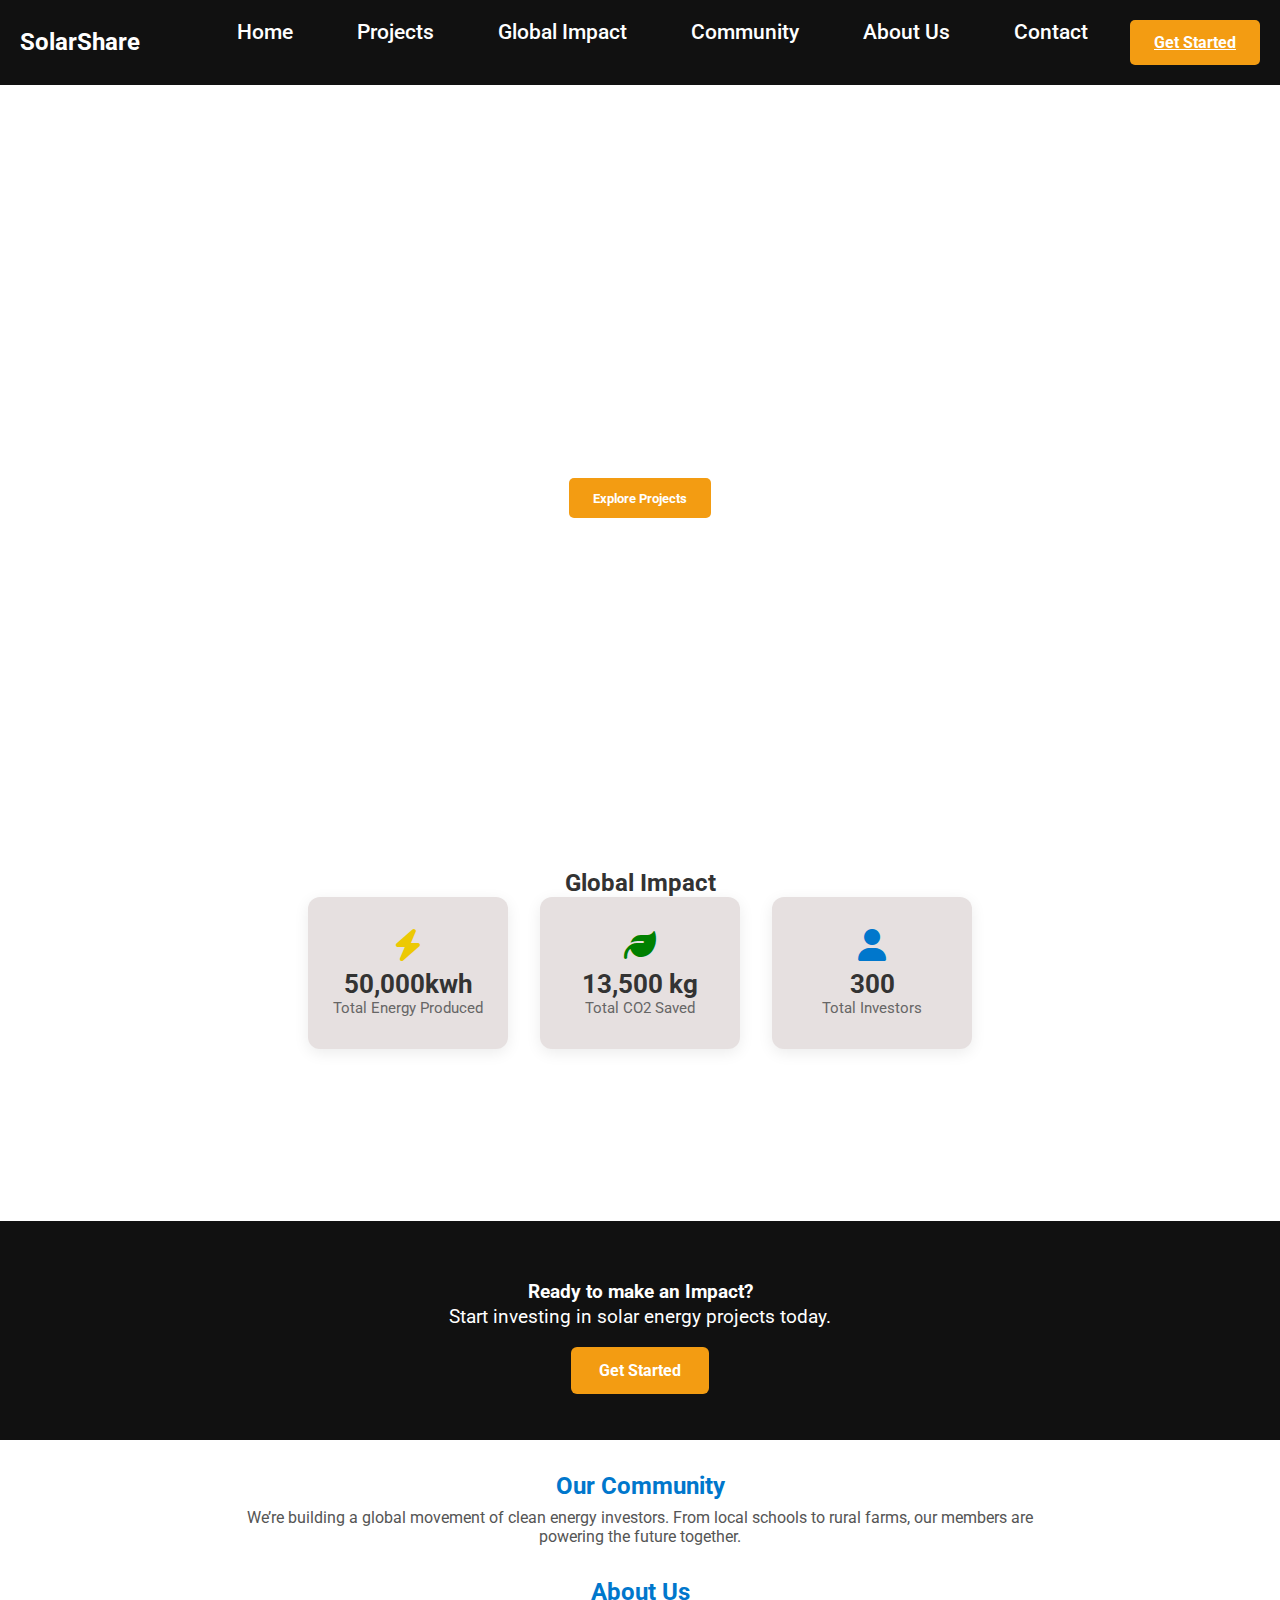
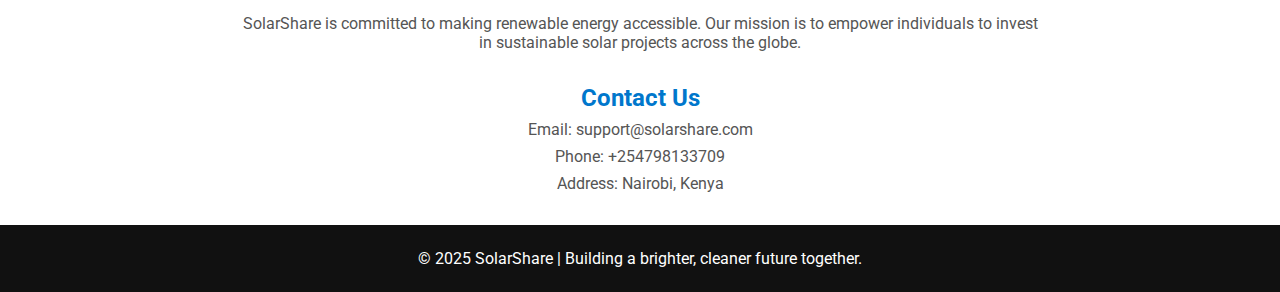
<file: index.html>
<!DOCTYPE html>
<html lang="en">
<head>
  <meta charset="UTF-8">
  <meta name="viewport" content="width=device-width, initial-scale=1.0">
  <title>SolarShare Investment</title>
  <link rel="stylesheet" href="style.css">
  <link rel="stylesheet" href="https://cdnjs.cloudflare.com/ajax/libs/font-awesome/6.4.0/css/all.min.css">
   <link href="https://fonts.googleapis.com/css2?family=Roboto:wght@400;700&display=swap" rel="stylesheet">
</head>
<body>
  <header>
    <nav class="navbar">
      <div class="logo">SolarShare</div>
      <ul class="nav-links">
        <li><a href="#home">Home</a></li>
        <li><a href="#projects">Projects</a></li>
        <li><a href="#impact">Global Impact</a></li>
        <li><a href="#community">Community</a></li>
        <li><a href="#about us">About Us</a></li>
        <li><a href="#contact">Contact</a></li>
        <a href="projects.html" class="btn">Get Started</a>
      </ul>
    </nav>
  </header>

  <section id="home" class="hero">
    <div class="hero-content">
      <h1>Invest in Clean Energy, Anywhere</h1>
      <p>Join our community-driven solar projects and track your impact in real-time.</p>
      <button id="explore-btn" class="btn">Explore Projects</button>
    </div>
  </section>

  <section id="projects">
    <h2>Our Projects</h2>
    <div id="projects-container" class="projects-container"></div>
  </section>

  <section id="impact" class="section">
    <h2>Global Impact</h2>
    <div class="impact-stats">
      <div class="impact-card">
        <i class="fas fa-bolt"></i>
        <h3 id="energy">50,000kwh</h3>
        <p>Total Energy Produced</p>
      </div>
      <div class="impact-card">
        <i class="fas fa-leaf"></i>
        <h3 id="co2">13,500 kg</h3>
        <p>Total CO2 Saved</p>
      </div>
      <div class="impact-card">
        <i class="fas fa-user"></i>
        <h3 id="investors">300</h3>
        <p>Total Investors</p>
      </div>
    </div>
  </section>
  
  <section class="bottom-cta">
    <h3>Ready to make an Impact?</h3>
    <p>Start investing in solar energy projects today.</p>
    <a href="#projects.html" class="cta-button">Get Started</a>
  </section>

  <section class="about-section">
    <h2>Our Community</h2>
    <p>We’re building a global movement of clean energy investors. From local schools to rural farms, our members are powering the future together.</p>

    <h2>About Us</h2>
    <p>SolarShare is committed to making renewable energy accessible. Our mission is to empower individuals to invest in sustainable solar projects across the globe.</p>

    <h2>Contact Us</h2>
    <p>Email: support@solarshare.com</p>
    <p>Phone: +254798133709</p>
    <p>Address: Nairobi, Kenya</p>
  </section>

  <footer>
    <p>&copy; 2025 SolarShare | Building a brighter, cleaner future together.</p>
  </footer>

  <script src="script.js"></script>
</body>
</html>

</body>
</html>
</file>
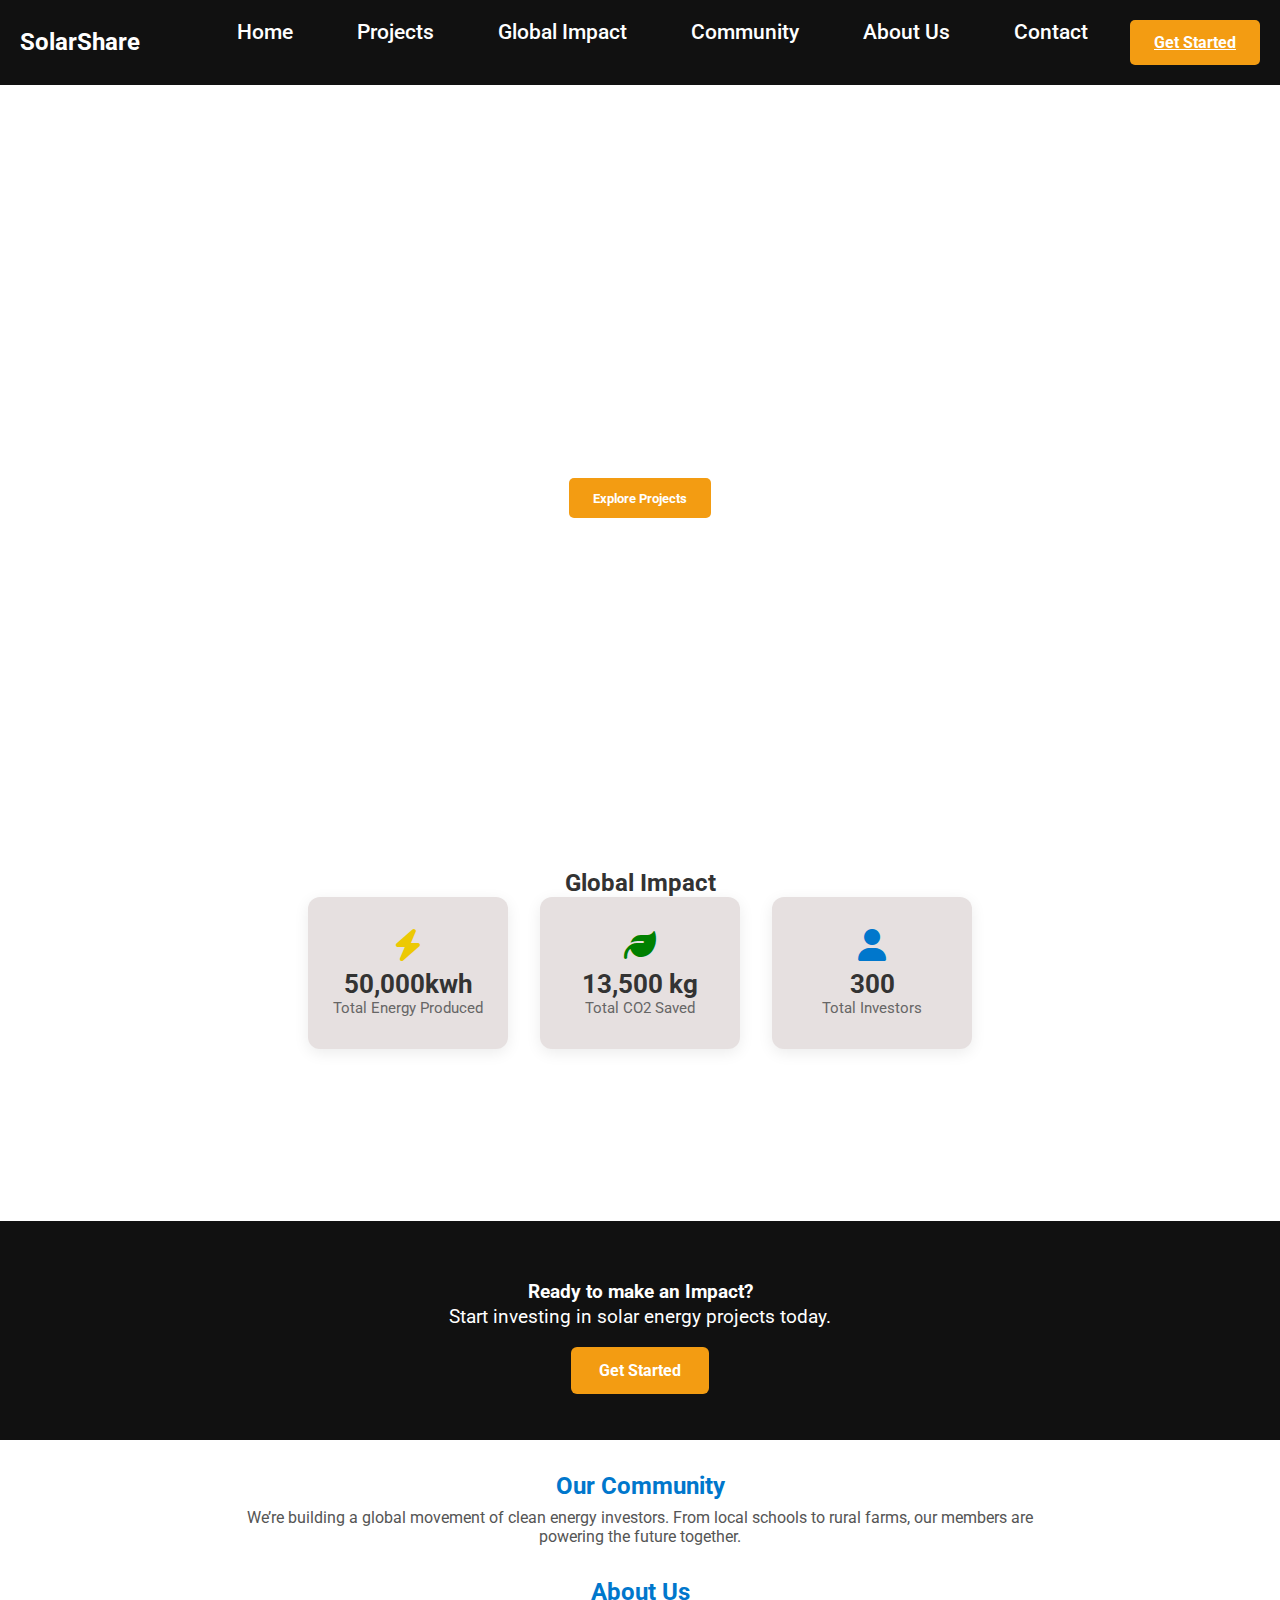
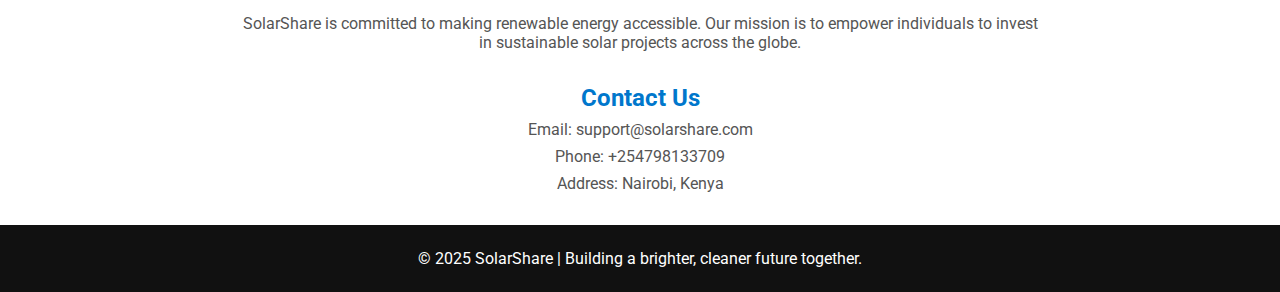
<file: main.html>
<!DOCTYPE html>
<html lang="en">
<head>
  <meta charset="UTF-8">
  <meta name="viewport" content="width=device-width, initial-scale=1.0">
  <title>SolarShare Investment</title>
  <link rel="stylesheet" href="style.css">
  <link rel="stylesheet" href="https://cdnjs.cloudflare.com/ajax/libs/font-awesome/6.4.0/css/all.min.css">
   <link href="https://fonts.googleapis.com/css2?family=Roboto:wght@400;700&display=swap" rel="stylesheet">
</head>
<body>
  <header>
    <nav class="navbar">
      <div class="logo">SolarShare</div>
      <ul class="nav-links">
        <li><a href="#home">Home</a></li>
        <li><a href="#projects">Projects</a></li>
        <li><a href="#impact">Global Impact</a></li>
        <li><a href="#community">Community</a></li>
        <li><a href="#about us">About Us</a></li>
        <li><a href="#contact">Contact</a></li>
        <a href="projects.html" class="btn">Get Started</a>
      </ul>
    </nav>
  </header>

  <section id="home" class="hero">
    <div class="hero-content">
      <h1>Invest in Clean Energy, Anywhere</h1>
      <p>Join our community-driven solar projects and track your impact in real-time.</p>
      <button id="explore-btn" class="btn">Explore Projects</button>
    </div>
  </section>

  <section id="projects">
    <h2>Our Projects</h2>
    <div id="projects-container" class="projects-container"></div>
  </section>

  <section id="impact" class="section">
    <h2>Global Impact</h2>
    <div class="impact-stats">
      <div class="impact-card">
        <i class="fas fa-bolt"></i>
        <h3 id="energy">50,000kwh</h3>
        <p>Total Energy Produced</p>
      </div>
      <div class="impact-card">
        <i class="fas fa-leaf"></i>
        <h3 id="co2">13,500 kg</h3>
        <p>Total CO2 Saved</p>
      </div>
      <div class="impact-card">
        <i class="fas fa-user"></i>
        <h3 id="investors">300</h3>
        <p>Total Investors</p>
      </div>
    </div>
  </section>
  
  <section class="bottom-cta">
    <h3>Ready to make an Impact?</h3>
    <p>Start investing in solar energy projects today.</p>
    <a href="#projects.html" class="cta-button">Get Started</a>
  </section>

  <section class="about-section">
    <h2>Our Community</h2>
    <p>We’re building a global movement of clean energy investors. From local schools to rural farms, our members are powering the future together.</p>

    <h2>About Us</h2>
    <p>SolarShare is committed to making renewable energy accessible. Our mission is to empower individuals to invest in sustainable solar projects across the globe.</p>

    <h2>Contact Us</h2>
    <p>Email: support@solarshare.com</p>
    <p>Phone: +254798133709</p>
    <p>Address: Nairobi, Kenya</p>
  </section>

  <footer>
    <p>&copy; 2025 SolarShare | Building a brighter, cleaner future together.</p>
  </footer>

  <script src="script.js"></script>
</body>
</html>

</body>
</html>
</file>
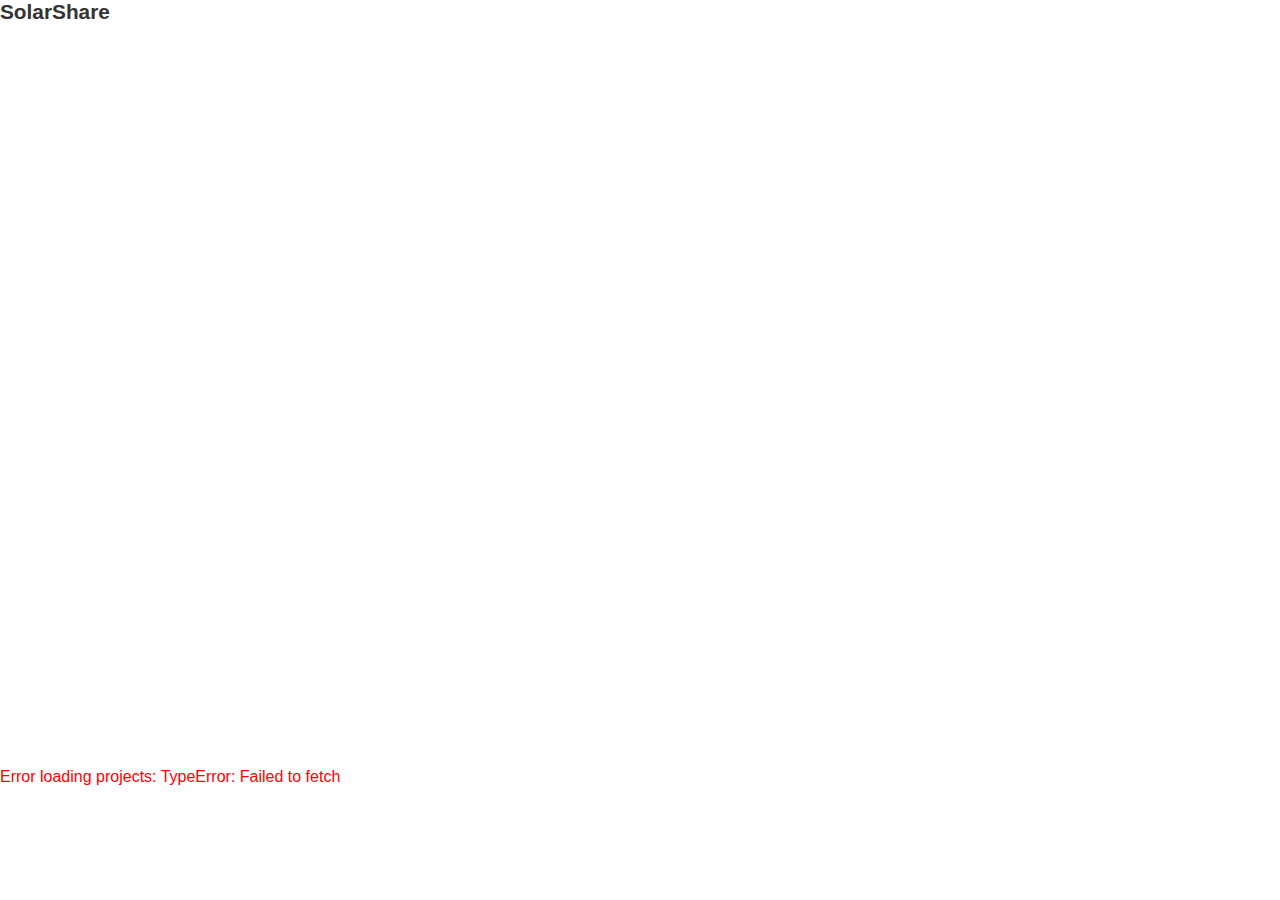
<file: projects.html>
<!DOCTYPE html>
<html lang="en">
<head>
  <meta charset="UTF-8">
  <meta name="viewport" content="width=device-width, initial-scale=1.0">
  <title>SolarShare - Choose Project</title>
  <link rel="stylesheet" href="style.css">
</head>
<body>
  <nav>
    <div class="logo">SolarShare</div>
    <ul class="nav-links">
      <li><a href="index.html">Home</a></li>
      <li><a href="projects.html">Projects</a></li>
    </ul>
  </nav>

  <header class="hero small-hero">
    <h1>Choose Your Investment Project</h1>
    <p>Explore and select the solar project you’d like to support.</p>
  </header>

  <section class="projects" id="project-container">
    
  </section>

  <script src="app.js"></script>
</body>
</html>
</file>
<file: style.css>
/*reset*/
*{
    margin: 0;
    padding: 0;
    box-sizing: border-box;
    font-family: "Roboto", sans-serif;
}
body{
    background: f8f9fa;
    color: #333;
}
.navbar{
  display: flex;
  justify-content: space-between;
  align-items: center;
  padding: 20px;
  background-color: #111;
  color: white;
}
.navbar .logo{
    font-size: 1.5rem;
    font-weight: bold;
}
.nav-links{
  list-style: none;
  display: flex;
  gap: 20px;
  margin: 0;
  padding: 0;
}
.nav-links li a {
    color: white;
  text-decoration: none;
  font-weight: 500;
  font-size: 1.3rem;
  white-space: nowrap;
  transition: all 0.7s ease;
  border: 2px solid transparent;
  padding: 3px 20px;
}
.nav-links li a:hover{
    color: #ad7306;
    background: rgba(0, 0, 0, 0.5);
    border: none
}
.logo{
    font-weight: 700;
    font-size: 1.3rem;
}
.hero{
    background: url(https://grassrootsvolunteering.org/wp-content/uploads/2023/11/solar-energy.jpeg) no-repeat center center;
    height: 80vh;
    background-size: cover;
    color:#fff;
    display: flex;
    justify-content: center;
    align-items: center;
    text-align: center;
    position: relative;
}
.hero .content{
    background: rgba(red, green, blue, alpha);
    padding: 2rem;
    border-radius: 10px;
}
.hero h1 {
  font-size: 2.5rem;
  margin-bottom: 1rem;
}

.hero p {
  margin-bottom: 1.5rem;
  font-size: 1.1rem;
}

.btn {
  background: #f39c12;
  border: none;
  padding: 0.8rem 1.5rem;
  color: white;
  font-weight: bold;
  border-radius: 5px;
  cursor: pointer;
}

.btn:hover {
  background: #e67e22;
}

#impact {
  background: url(https://assets.lightsourcebp.com/app/uploads/2023/08/30193534/Blue-bonnets-at-Elm-Branch-Solar-1000px.jpg)no-repeat center center/cover;
  padding: 4rem 2rem;
  text-align: center;
  color: #333;
}

.impact-container h2 {
  font-size: 2.2rem;
  margin-bottom: 2rem;
  color: #2b2929;
}

.impact-stats {
  display: flex;
  flex-wrap: wrap;
  justify-content: center;
  gap: 2rem;
  margin-bottom: 3rem;
}

.impact-card {
  background: rgb(230, 224, 224);
  padding: 2rem 1.5rem;
  border-radius: 12px;
  width: 200px;
  box-shadow: 0 4px 15px rgba(0, 0, 0, 0.08);
  transition: transform 0.2s;
}

.impact-card:hover {
  transform: translateY(-5px);
}

.impact-card i {
  font-size: 2rem;
  color: #0077cc;
  margin-bottom: 0.5rem;
}

.impact-card i.fa-bolt {
    color: rgb(236, 201, 3);
}

.impact-card i.fa-leaf {
    color: green;
}

.impact-card h3 {
  font-size: 1.6rem;
  margin: 0;
}

.impact-card p {
  font-size: 0.95rem;
  color: #666;
}

.about-section {
    margin: 0 auto;
    text-align: center;
    max-width: 800px;
}

.about-section h2 {
    font-size: 1.5rem;
    margin-top: 2rem;
    color: #0077cc;
}

.about-section p {
    font-size: 1rem;
    color: #555;
    margin-top: 0.5rem;
}

/* Projects Section */
#projects {
  padding: 3rem 2rem;
  background: #fff;
}

#projects h2 {
  text-align: center;
  font-size: 2rem;
  margin-bottom: 2rem;
}
.project-container{
    grid-template-columns: repeat(auto-fit, minmax(300px, 1fr));
    gap: 2rem;
    padding: 2rem;
}

.projects-container {
  display: grid;
  grid-template-columns: repeat(auto-fit, minmax(280px, 1fr));
  gap: 2rem;
}

.project-card {
  background: #fff;
  border-radius: 12px;
  overflow: hidden;
  box-shadow: 0 4px 8px rgba(0, 0, 0, 0.1);
  transition: transform 0.2s ease-in-out;
  height: 100%;
  display: flex;
  flex-direction: column;
  justify-content: space-between;
}

.project-card:hover {
  transform: translateY(-5px);
}

.project-image {
  width: 100%;
  height: auto;
}

.project-card h3 {
  font-size: 1.5rem;
  margin-bottom: ;
}

.project-details {
  max-width: 800px;
  margin: 40px auto;
  padding: 20px;
  background: #fff;
  border-radius: 12px;
  box-shadow: 0 4px 12px rgba(0,0,0,0.1);
  }

.project-details img {
  width: 100%;
  border-radius: 10px;
  margin-bottom: 20px;
}

.project-info h2 {
  margin-bottom: 10px;
}

.investment-form {
  margin-top: 20px;
}

.investment-form input {
  padding: 10px;
  width: 100%;
  margin-bottom: 15px;
  border: 1px solid #ddd;
  border-radius: 6px;
}

.investment-form button {
  width: 100%;
  bottom: 10px;
}

.project-card p {
  margin: 5px 0;
  font-size: 1rem;
  color: #555;
}

.bottom-cta{
  background-color: #111;
  color: white;
  text-align: center;
  padding: 60px 20px;
  margin-top: 60px;
  position: relative;
  overflow: hidden;
}
.bottom-cta::before{
    content: '';
    background: url(https://media.istockphoto.com/id/1360696416/photo/aerial-view-of-large-sustainable-electrical-power-plant-with-rows-of-solar-photovoltaic.jpg?s=612x612&w=0&k=20&c=adyXpPYIQ-wW_Id04YGcpGK35HV-xsl7I5uoCa8rAVU=) no-repeat center center/cover;
    position: absolute;
    top: 0;
    left: 0;
    width: 100%;
    height: 100%;
    opacity: 0.15;
    z-index: 0;
}
.bottom-cta .cta-content {
    position: relative;
    z-index: 1;
    max-width: 800px;
    margin: 0 auto;
}
.bottom-cta h2{
    font-size: 2.5rem;
    margin-bottom: 20px;
}
.bottom-cta p{
    font-size: 1.2rem;
    margin-bottom: 30px;
    line-height: 1.5;
}
.cta-button{
    background-color: #f39c12;
    color: #fff;
    padding: 14px 28px;
    border-radius: 6px;
    font-weight: bold;
    text-decoration: none;
    font-size: 16px;
    transition: background-color 0.3s ease;
}
.cta-button:hover{
    background-color: #e67e22;
}

footer {
  text-align: center;
  padding: 1.5rem;
  background: #111;
  color: white;
  margin-top: 2rem;
}
@media (max-width: 880px){
    .navbar {
        backdrop-filter: none;
    }

    .nav-links {
        flex-direction: column;
        align-items: flex-start;
        gap: 1.7rem !important;
        position: absolute;
        height: 100vh;
        width: 250;
        top: 0;
        right: 0;
        padding: 5rem 1.5rem;
        box-shadow: 0 10px 10px rgba(0, 0, 0, 0.5);
        backdrop-filter: blur(10px);
    } 
}
</file>
